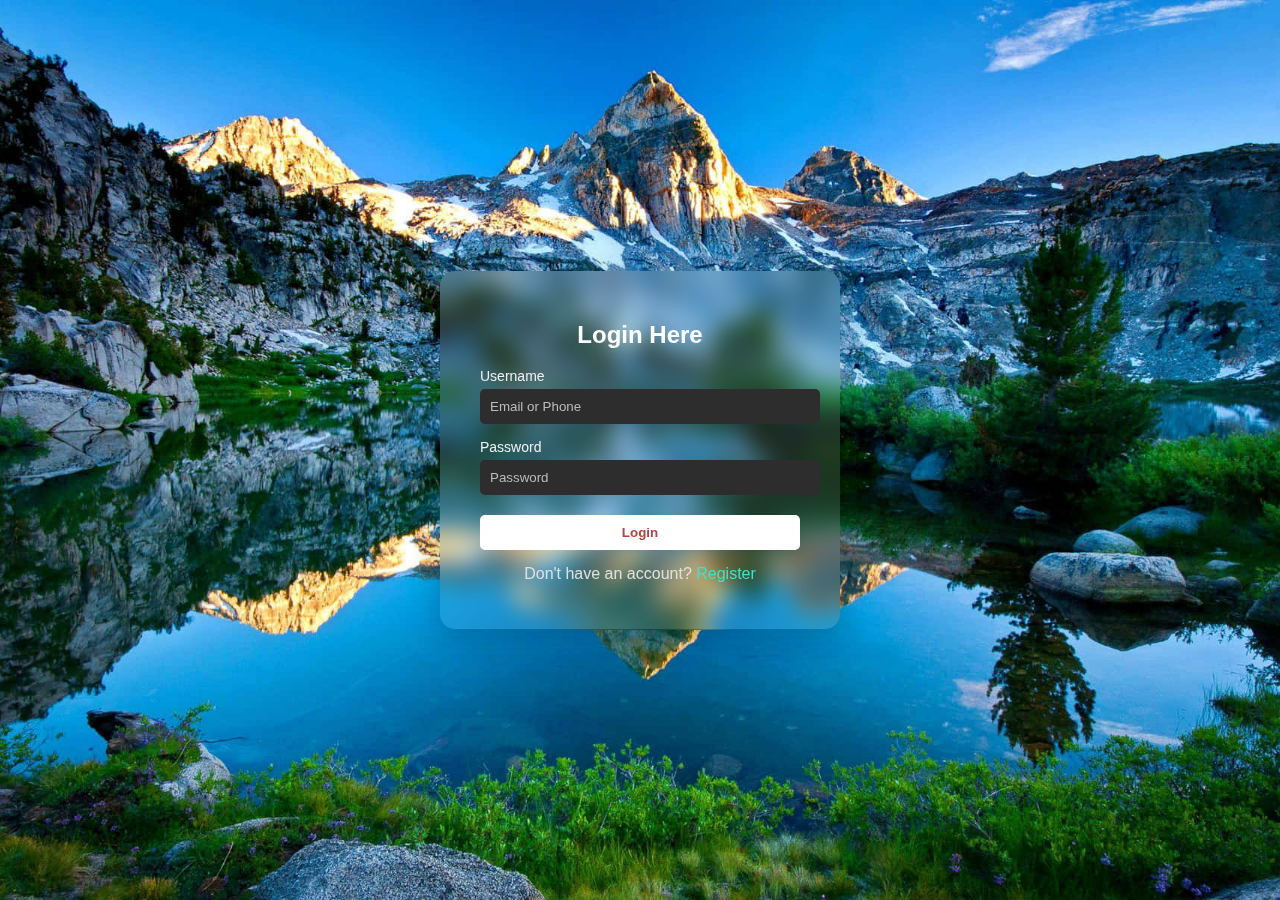
<file: lo_re/index.html>
<!DOCTYPE html>
<html lang="en">
<head>
  <meta charset="UTF-8" />
  <meta name="viewport" content="width=device-width, initial-scale=1.0" />
  <title>Login Page</title>
  <link rel="stylesheet" href="style.css" />
</head>
<body>
  <div class="container">
    <form class="form" id="loginForm">
      <h2>Login Here</h2>
      <label>Username</label>
      <input type="text" id="loginUsername" placeholder="Email or Phone" />
      
      <label>Password</label>
      <input type="password" id="loginPassword" placeholder="Password" />
      
      <button type="submit">Login</button>
      <p>Don't have an account? <a href="register.html">Register</a></p>
    </form>
  </div>

  <script>
    document.getElementById("loginForm").addEventListener("submit", function(e) {
      e.preventDefault();
      const username = document.getElementById("loginUsername").value.trim();
      const password = document.getElementById("loginPassword").value.trim();

      if (username === "" || password === "") {
        alert("Please enter both username and password.");
      } else {
        alert("Login successful!");      }
    });
  </script>
</body>
</html>
</file>
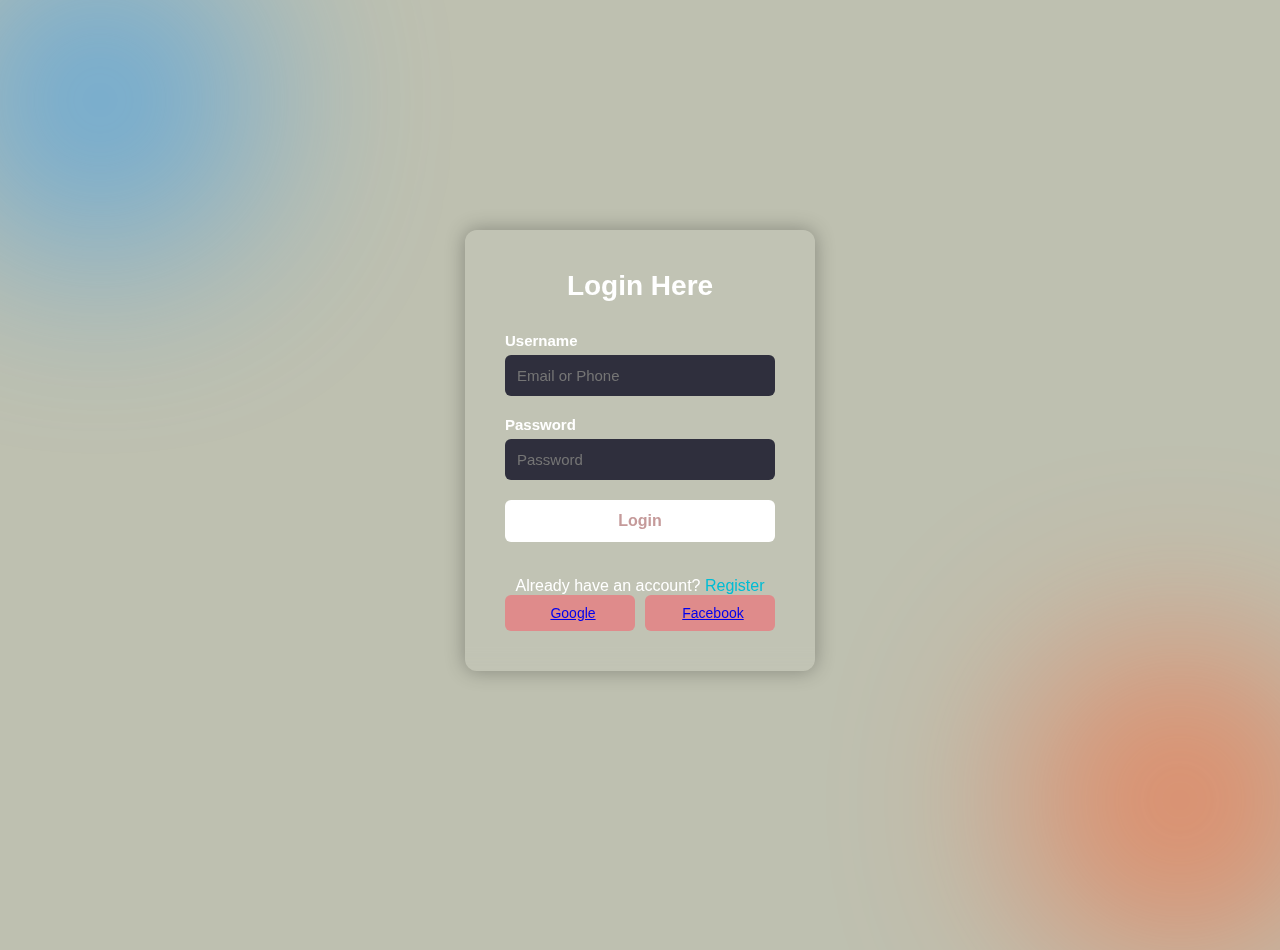
<file: login/index.html>
<!DOCTYPE html>
<html lang="en">
<head>
  <meta charset="UTF-8" />
  <meta name="viewport" content="width=device-width, initial-scale=1.0"/>
  <title>Login Page</title>
  <link rel="stylesheet" href="style.css" />
</head>
<body>
  <div class="background-circle blue"></div>
  <div class="background-circle orange"></div>

  <div class="login-box">
    <h2>Login Here</h2>

    <label for="username">Username</label>
    <input type="text" id="username" placeholder="Email or Phone" />

    <label for="password">Password</label>
    <input type="password" id="password" placeholder="Password" />

    <button class="login-btn">Login</button>

    <p style="text-align:center; color:white; margin-top: 15px;">
      Already have an account?
      <a href="register.html" style="color:#00bcd4; text-decoration: none;">Register</a>
    </p>

    <div class="social-buttons">
      <button class="google-btn"><i class="fab fa-google"></i> <a href="https:\\www.google.com">Google</a></button>
      <button class="facebook-btn"><i class="fab fa-facebook-f"></i> <a href="https:\\www.facebook.com">Facebook</a></button>
    </div>
  </div>

</body>
</html>
</file>
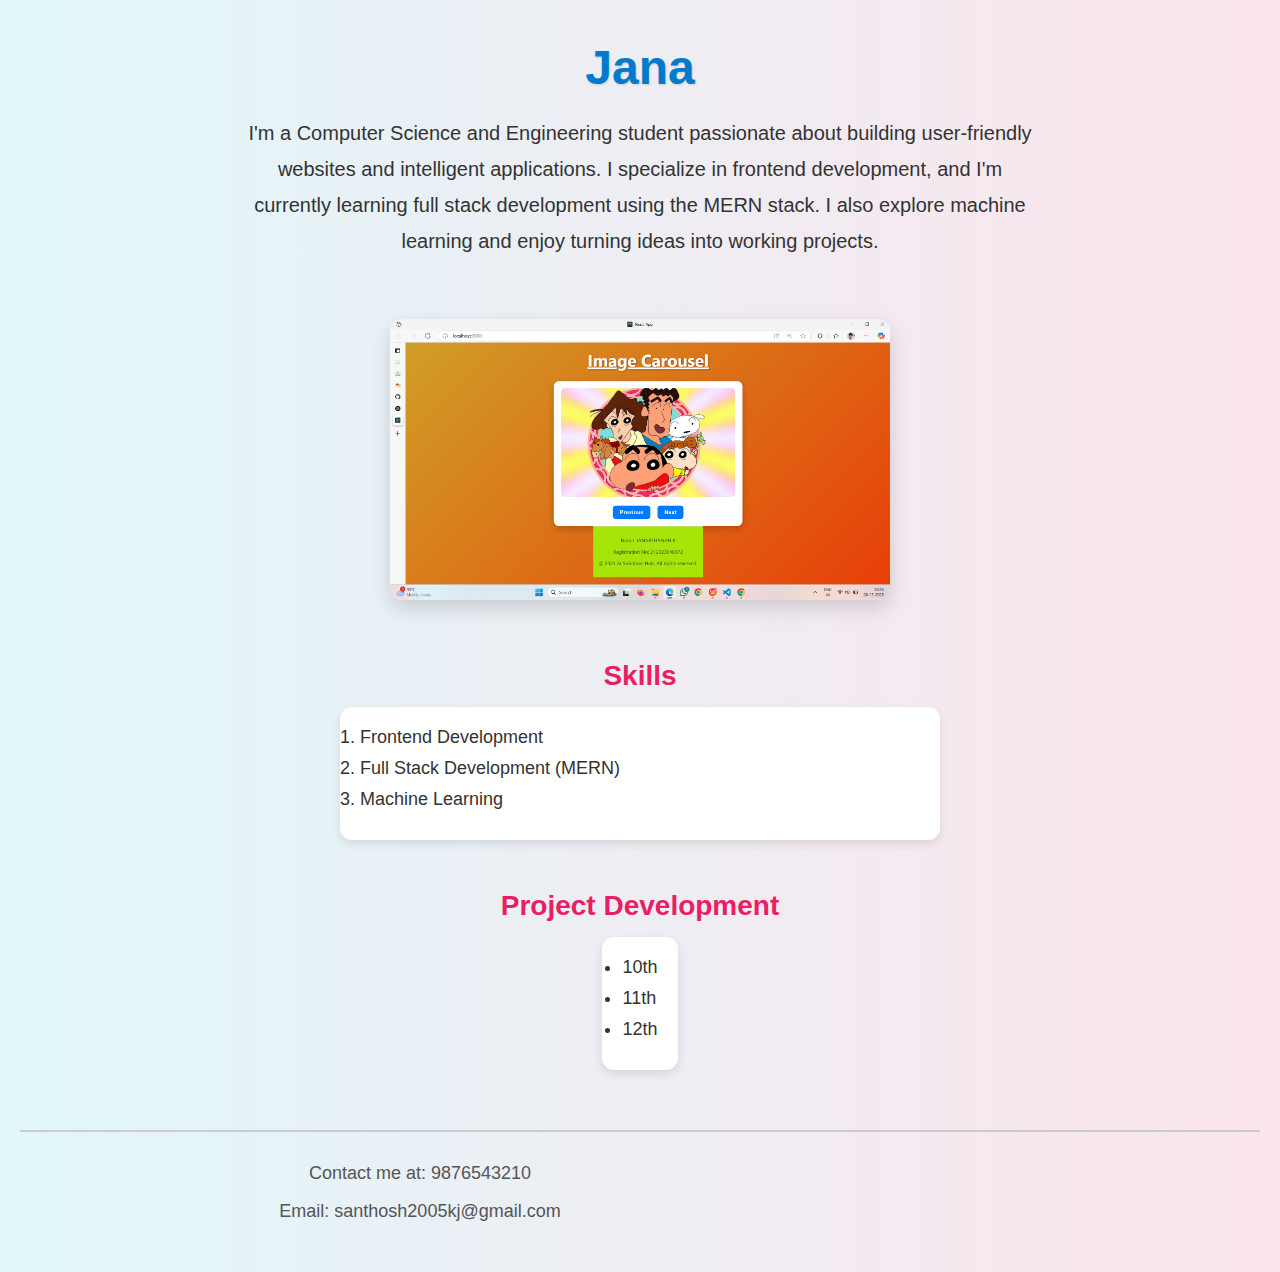
<file: jana.html>
<!DOCTYPE html>
<html lang="en">
<head>
    <meta charset="UTF-8">
    <meta name="viewport" content="width=device-width, initial-scale=1.0">
    <title>About Jara</title>
    <link href="./css/style.css" rel="stylesheet" type="text/css">

</head>
<body>
   
    <h1>Jana</h1>
    <p>I'm a Computer Science and Engineering student passionate about building user-friendly websites and intelligent applications. I specialize in frontend development, and I'm currently learning full stack development using the MERN stack. I also explore machine learning and enjoy turning ideas into working projects.</p>
    <img src="Screenshot (47).png" width="500" alt="not shown">
    <h3>Skills</h3>
    <ol>
        <li>Frontend Development</li>
        <li>Full Stack Development (MERN)</li>
        <li>Machine Learning</li>
    </ol>
    <h3>Project Development</h3>
    <div>
    <ul>
        <li>10th</li>
        <li>11th</li>
        <li>12th</li>
    </ul>
    </div>
   
    <footer>
        <p>Contact me at: 9876543210</p>
        <p>Email: santhosh2005kj@gmail.com </p>
    </footer>
    
    

  </body>  
</html>
</file>
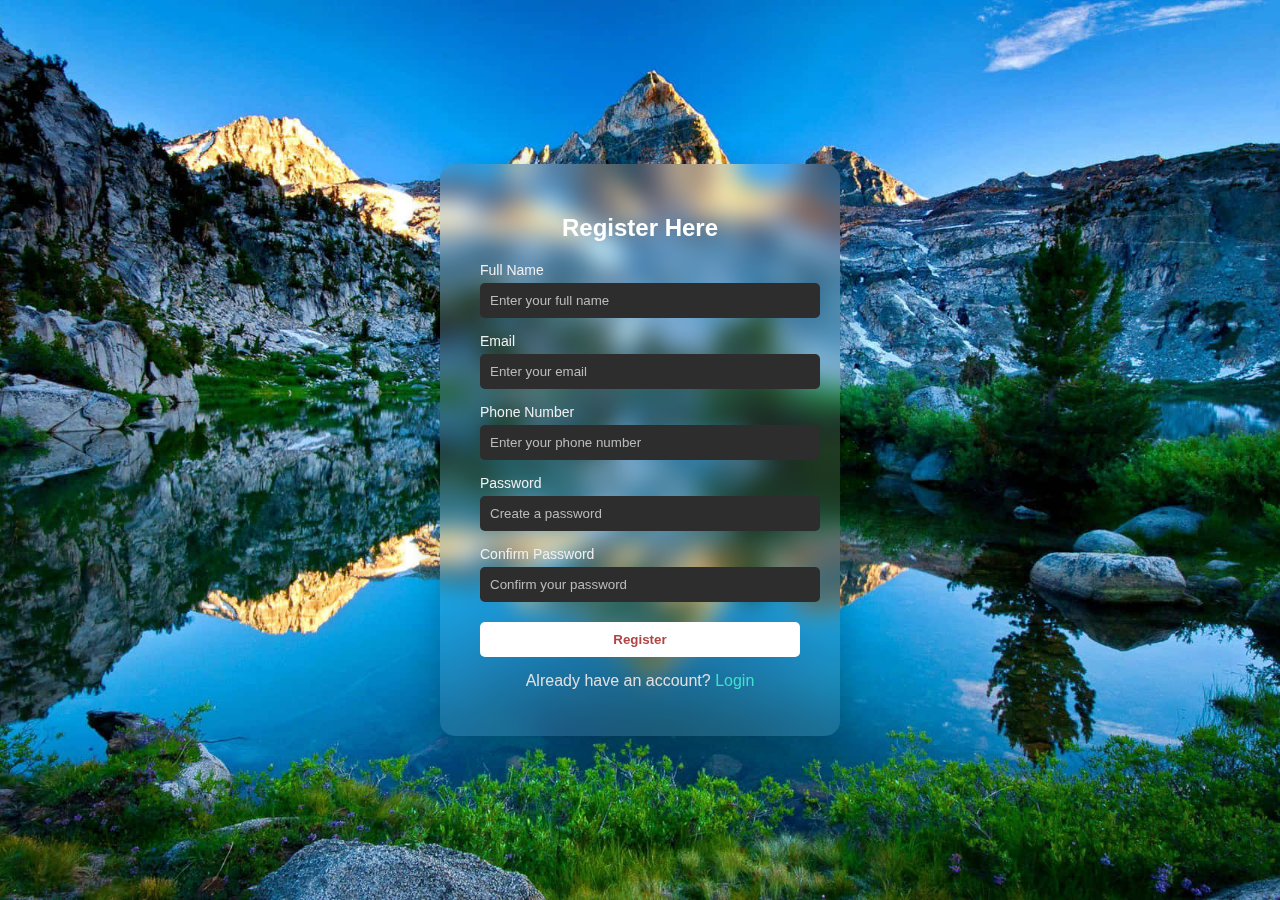
<file: lo_re/register.html>
<!DOCTYPE html>
<html lang="en">
<head>
  <meta charset="UTF-8" />
  <meta name="viewport" content="width=device-width, initial-scale=1.0" />
  <title>Register Page</title>
  <link rel="stylesheet" href="style.css" />
</head>
<body>
  <div class="container">
    <form class="form" id="registerForm">
      <h2>Register Here</h2>
      <label>Full Name</label>
      <input type="text" id="fullName" placeholder="Enter your full name" />
      
      <label>Email</label>
      <input type="email" id="email" placeholder="Enter your email" />
      
      <label>Phone Number</label>
      <input type="tel" id="phone" placeholder="Enter your phone number" />
      
      <label>Password</label>
      <input type="password" id="password" placeholder="Create a password" />
      
      <label>Confirm Password</label>
      <input type="password" id="confirmPassword" placeholder="Confirm your password" />
      
      <button type="submit">Register</button>
      <p>Already have an account? <a href="index.html">Login</a></p>
    </form>
  </div>

  <script>
    document.getElementById("registerForm").addEventListener("submit", function(e) {
      e.preventDefault();
      const password = document.getElementById("password").value;
      const confirmPassword = document.getElementById("confirmPassword").value;

      if (password !== confirmPassword) {
        alert("Passwords do not match.");
      } else {
        alert("Registered successfully! Go to login page.");
        window.location.href = "index.html";
      }
    });
  </script>
</body>
</html>
</file>
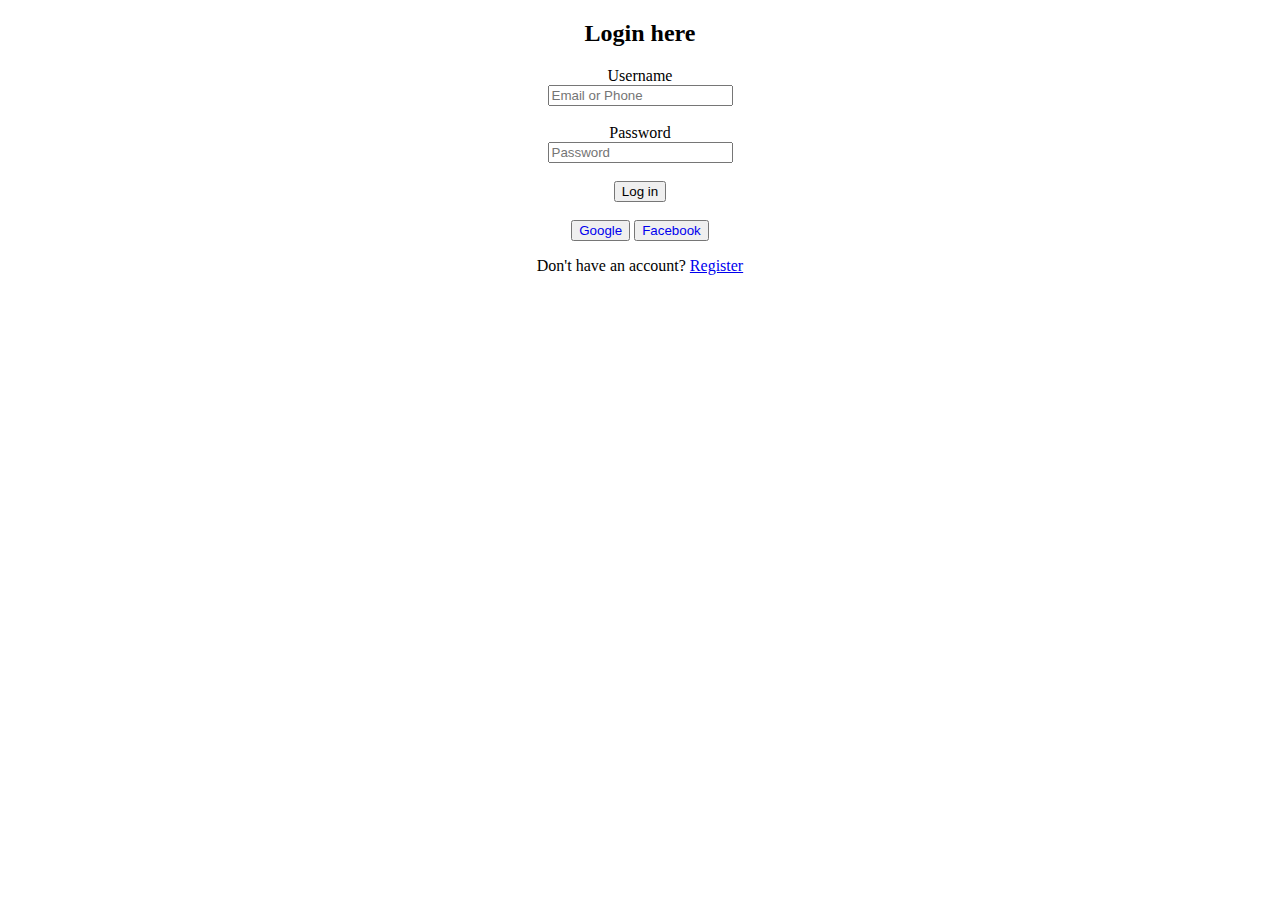
<file: pageown/login.html>
<!DOCTYPE html>
<html lang="en">
<head>
  <meta charset="UTF-8">
  <meta name="viewport" content="width=device-width, initial-scale=1.0">
  <title>Login Page</title>
</head>
<body>
  <center>
    <div>
      <h2>Login here</h2>

      <label for="username">Username</label><br>
      <input type="text" name="user" id="uname" placeholder="Email or Phone"><br><br>
      
      <label for="password">Password</label><br>
      <input type="password" name="pass" id="pwd" placeholder="Password"><br><br>
      
      <button onclick="getDetails()">Log in</button><br><br>

      <!-- Google and Facebook buttons -->
      <div>
        <button><a href="https://www.google.com" target="_blank" style="text-decoration: none;">Google</a></button>
        <button><a href="https://www.facebook.com" target="_blank" style="text-decoration: none;">Facebook</a></button>
      </div>

      <!-- Register page link -->
      <p>Don't have an account?
        <a href="register.html">Register</a>
      </p>
    </div>
  </center>

  <!-- JavaScript to show entered details -->
  <script>
    function getDetails() {
      const username = document.getElementById("uname").value;
      const password = document.getElementById("pwd").value;

      if (username && password) {
        alert("Login Details:\nUsername: " + username + "\nPassword: " + password);
      } else {
        alert("Please fill in both fields.");
      }
    }
  </script>
</body>
</html>
</file>
<file: lo_re/style.css>
body {
  margin: 0;
  font-family: "Segoe UI", sans-serif;
  background: url('../images/bg_theme.jpg') no-repeat center center fixed;
  background-size: cover;
  display: flex;
  justify-content: center;
  align-items: center;
  height: 100vh;
}

.container {
  background-color: rgba(255, 255, 255, 0.1);
  backdrop-filter: blur(12px);
  padding: 30px 40px;
  border-radius: 15px;
  box-shadow: 0 8px 32px rgba(0, 0, 0, 0.2);
  width: 320px;
}

h2 {
  text-align: center;
  color: #fff;
}

label {
  font-size: 14px;
  color: #f0f0f0;
  display: block;
  margin-top: 15px;
}

input {
  width: 100%;
  padding: 10px;
  border: none;
  margin-top: 5px;
  border-radius: 5px;
  background: #2d2d2d;
  color: #fff;
}

input::placeholder {
  color: #bbb;
}

button {
  width: 100%;
  padding: 10px;
  margin-top: 20px;
  background-color: #ffffff;
  color: #b04545;
  font-weight: bold;
  border: none;
  border-radius: 5px;
  cursor: pointer;
  transition: 0.3s ease;
}

button:hover {
  background-color: #b04545;
  color: white;
}

p {
  margin-top: 15px;
  text-align: center;
  color: #e0e0e0;
}

a {
  color: #40e0d0;
  text-decoration: none;
}

a:hover {
  text-decoration: underline;
}
</file>
<file: login/style.css>
* {
  margin: 0;
  padding: 0;
  box-sizing: border-box;
}

body {
  height: 100vh;
  background: #bec0b0;
  display: flex;
  justify-content: center;
  align-items: center;
  font-family: 'Segoe UI', sans-serif;
  position: relative;
  overflow: hidden;
}

.background-circle {
  position: absolute;
  border-radius: 50%;
  filter: blur(100px);
  opacity: 0.6;
  z-index: 0;
}

.blue {
  width: 300px;
  height: 300px;
  background: #2196f3;
  top: -50px;
  left: -50px;
}

.orange {
  width: 300px;
  height: 300px;
  background: #ff5722;
  bottom: -50px;
  right: -50px;
}

.login-box {
  background: rgba(255, 255, 255, 0.05);
  border-radius: 12px;
  padding: 40px;
  width: 350px;
  z-index: 1;
  backdrop-filter: blur(10px);
  box-shadow: 0 0 20px rgba(0,0,0,0.3);
  color: #fff;
  text-align: left;
}

.login-box h2 {
  text-align: center;
  margin-bottom: 30px;
  font-size: 28px;
}

.login-box label {
  display: block;
  margin-bottom: 6px;
  font-weight: bold;
  font-size: 15px;
}

.login-box input {
  width: 100%;
  padding: 12px;
  margin-bottom: 20px;
  border: none;
  border-radius: 6px;
  background-color: #2f2f3d;
  color: white;
  font-size: 15px;
}

.login-btn {
  width: 100%;
  padding: 12px;
  background-color: #fff;
  color: #c59a9a;
  border: none;
  border-radius: 6px;
  font-weight: bold;
  cursor: pointer;
  font-size: 16px;
  margin-bottom: 20px;
  transition: background 0.3s ease;
}

.login-btn:hover {
  background-color: #e0e0e0;
}

.social-buttons {
  display: flex;
  justify-content: space-between;
  gap: 10px;
}

.google-btn, .facebook-btn {
  flex: 1;
  padding: 10px;
  border: none;
  border-radius: 6px;
  background-color: #df8b8b;
  color: white;
  cursor: pointer;
  font-size: 14px;
  display: flex;
  align-items: center;
  justify-content: center;
  gap: 6px;
  transition: background 0.3s ease;
}

.google-btn:hover {
  background-color: #db4437;
  color: black;
}

.facebook-btn:hover {
  background-color: #3b5998;
}
</file>
<file: css/style.css>
/* Basic Reset */
* {
    margin: 0;
    padding: 0;
    box-sizing: border-box;
}

/* Body Styling */
body {
    font-family: 'Segoe UI', Tahoma, Geneva, Verdana, sans-serif;
    background: linear-gradient(to right, #e0f7fa, #fce4ec);
    color: #333;
    display: flex;
    flex-direction: column;
    align-items: center;
    padding: 40px 20px;
}

/* Main Heading */
h1 {
    font-size: 48px;
    color: #007acc;
    margin-bottom: 20px;
    text-shadow: 1px 1px 2px #ccc;
}

/* Paragraph Styling */
p {
    font-size: 20px;
    max-width: 800px;
    text-align: center;
    line-height: 1.8;
    margin-bottom: 30px;
}

/* Image Styling */
img {
    width: 500px;
    max-width: 90%;
    border-radius: 12px;
    box-shadow: 0 8px 20px rgba(0, 0, 0, 0.15);
    margin: 30px 0;
}

/* Section Headings */
h3 {
    font-size: 28px;
    color: #e91e63;
    margin-top: 30px;
    margin-bottom: 15px;
    text-align: center;
}

/* List Styles */
ol, ul {
    text-align: left;
    background-color: #ffffff;
    padding: 20px;
    border-radius: 12px;
    box-shadow: 0 4px 10px rgba(0, 0, 0, 0.1);
    max-width: 600px;
    width: 100%;
    margin-bottom: 20px;
}

li {
    font-size: 18px;
    margin-bottom: 10px;
}

/* Footer Styling */
footer {
    margin-top: 40px;
    padding-top: 20px;
    border-top: 2px solid #ccc;
    font-size: 16px;
    text-align: center;
    color: #555;
    width: 100%;
}

/* Make contact info more attractive */
footer p {
    margin: 5px 0;
    font-size: 18px;
    text-align: center;
}
</file>
